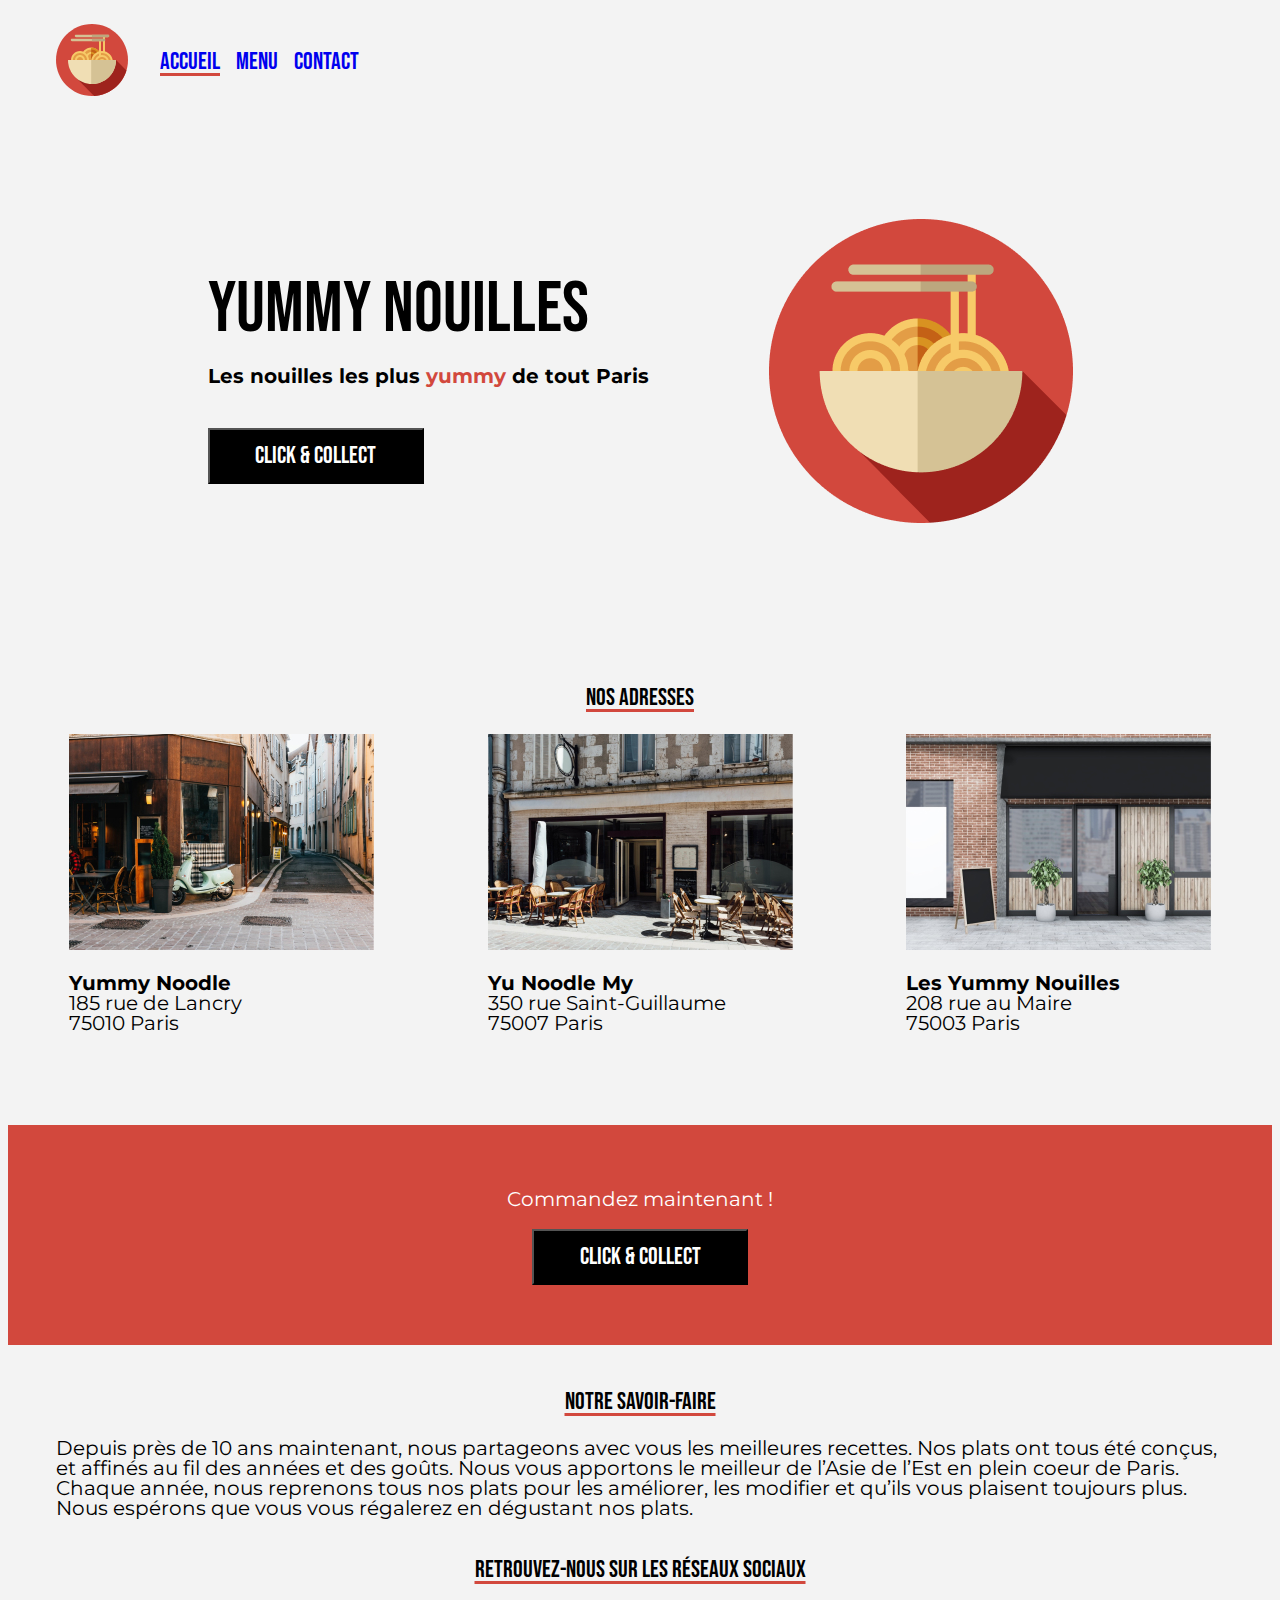
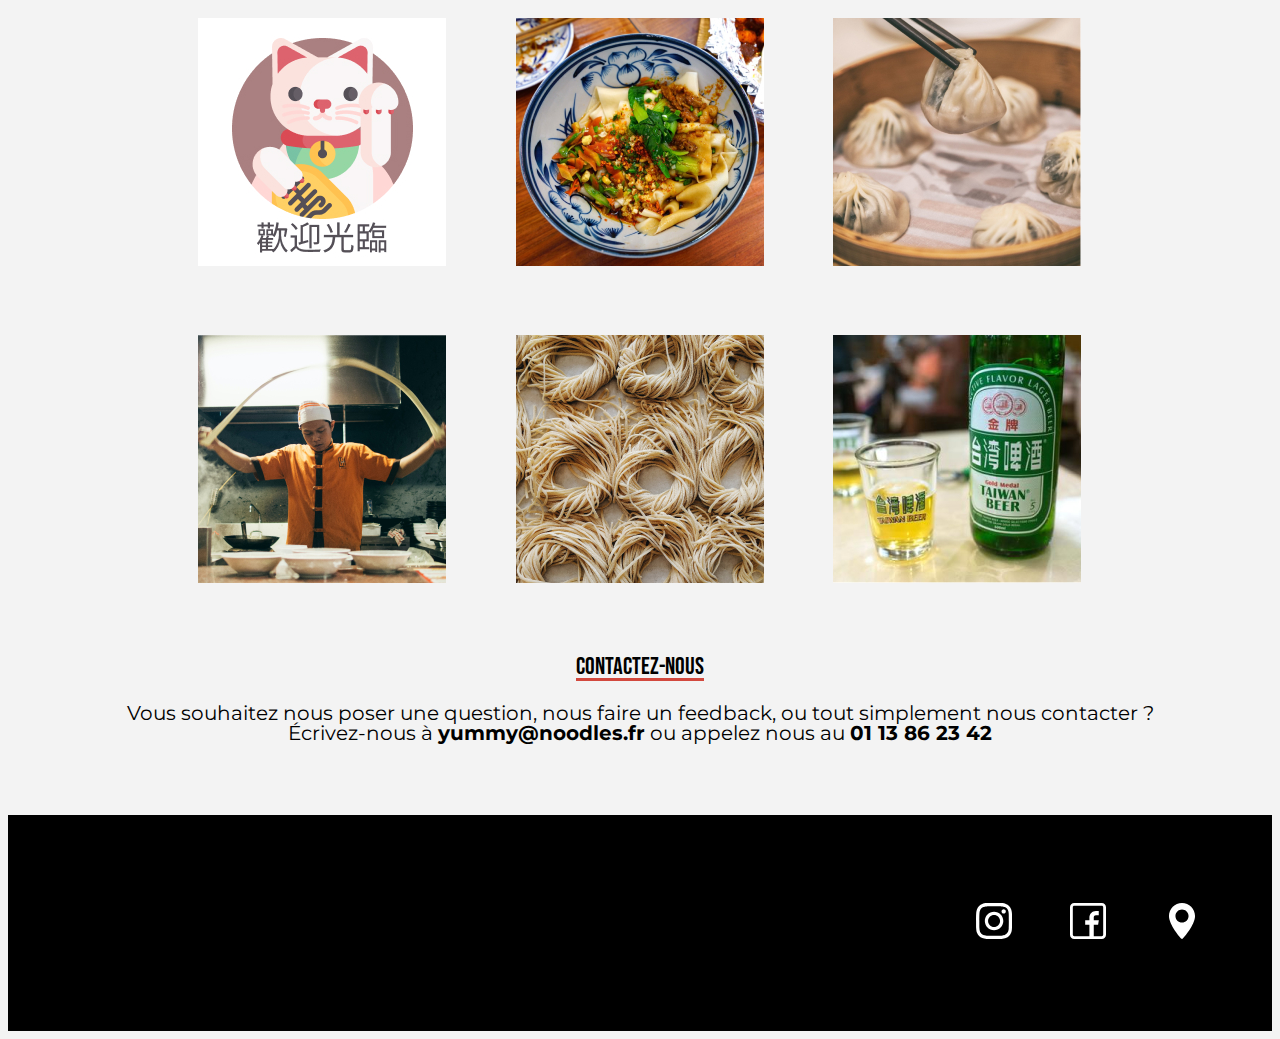
<file: index.html>
<!DOCTYPE html>
<html>
	<head>
		<meta charset="utf-8">
		<meta http-equiv="X-UA-Compatible" content="IE=edge">
		<meta name="viewport" content="width=device-width, initial-scale=1.0">
		<title>Yummy Nouilles - Accueil</title>
		<link rel="icon" type="image/svg+xml" href="assets/logo.svg">
		<link rel="stylesheet" href="styles/main.css">
	</head>
	<body>
		<header class="appBar">
		 <a href="index.html"><img src="assets/logo.svg" class="appBar__icon" alt="Logo Yummy Nouilles"></a>
		 <nav class="appBar__nav">
		  <a href="index.html" class="appBar__navItem active">Accueil</a>
		  <a href="menu.html" class="appBar__navItem">Menu</a>
		  <a href="contact.html" class="appBar__navItem">Contact</a>
		 </nav>
		</header>
		<section class="hero">
			<div>
				<h1>YUMMY NOUILLES</h1>
				<p class="description"><strong>Les nouilles les plus <span class="text-red">yummy</span> de tout Paris</strong></p>
				<a href="menu.html"><button class="cta">CLICK & COLLECT</button></a>
			</div>
			<img src="assets/logo_xl.png" alt="Logo Yummy Nouilles">
		</section>
		<section class="address">
			<h2>NOS ADRESSES</h2>
			<div class="facade">
				<div>
					<img src="assets/img/Facade_Yummy_Nouille_1_1_20.jpg" alt="Facade Yummy Nouille 1">
					<p>
						<strong>Yummy Noodle</strong><br>
						185 rue de Lancry<br>
						75010 Paris
					</p>
				</div>
				<div>
					<img src="assets/img/Facade_Yummy_Nouille_2_1_18.jpg" alt="Facade Yummy Nouille 2">
					<p>
						<strong>Yu Noodle My</strong><br>
						350 rue Saint-Guillaume<br>
						75007 Paris
					</p>
				</div>
				<div>
					<img src="assets/img/Facade_Yummy_Nouille_3_1_34.jpg" alt="Facade Yummy Nouille 3">
					<p>
						<strong>Les Yummy Nouilles</strong><br>
						208 rue au Maire<br>
						75003 Paris
					</p>
				</div>
			</div>
		</section>
		<section class="cta-banner">
			<p>Commandez maintenant !</p>
			<a href="menu.html"><button class="cta">CLICK & COLLECT</button></a>
		</section>
		<section class="savoir-faire">
			<h2>NOTRE SAVOIR-FAIRE</h2>
			<p>
				Depuis près de 10 ans maintenant, nous partageons avec vous les meilleures recettes. Nos plats ont tous été conçus, et affinés au fil des années et des goûts. Nous vous apportons le meilleur de l’Asie de l’Est en plein coeur de Paris. Chaque année, nous reprenons tous nos plats pour les améliorer, les modifier et qu’ils vous plaisent toujours plus. Nous espérons que vous vous régalerez en dégustant nos plats.
			</p>
		</section>
		<section class="social">
			<h2>RETROUVEZ-NOUS SUR LES RÉSEAUX SOCIAUX</h2>
			<div class="grid-container">
				<img src="assets/img/Yummy_Nouilles_img_1.jpg" alt="Yummy Nouilles 1">
				<img src="assets/img/Yummy_Nouilles_img_4.jpg" alt="Yummy Nouilles 2">
				<img src="assets/img/Yummy_Nouilles_img_2.jpg" alt="Yummy Nouilles 3">
				<img src="assets/img/Yummy_Nouilles_img_6.jpg" alt="Yummy Nouilles 4">
				<img src="assets/img/Yummy_Nouilles_img_5.jpg" alt="Yummy Nouilles 5">
				<img src="assets/img/Yummy_Nouilles_img_3.jpg" alt="Yummy Nouilles 6">
			</div>
		</section>
		<section class="contact">
			<h2>CONTACTEZ-NOUS</h2>
			<p>
				Vous souhaitez nous poser une question, nous faire un feedback, ou tout simplement nous contacter ?<br>
				Écrivez-nous à <strong>yummy@noodles.fr</strong> ou appelez nous au <strong>01 13 86 23 42</strong>
			</p>
		</section>
		<footer>
			<div>
				<a href="https://instagram.com" rel="noopener noreferrer" target="_blank">
					<img src="assets/icons/instagram_1.svg" class="footer-icon" alt="Intagram">
				</a>
				<a href="https://facebook.com" rel="noopener noreferrer" target="_blank">
					<img src="assets/icons/facebook_1.svg" class="footer-icon" alt="Facebook">
				</a>
				<a href="https://maps.google.com" rel="noopener noreferrer" target="_blank">
					<img src="assets/icons/maps-and-flags_1.svg" class="footer-icon" alt="Map">
				</a>
			</div>
		</footer>
	</body>
</html>
</file>
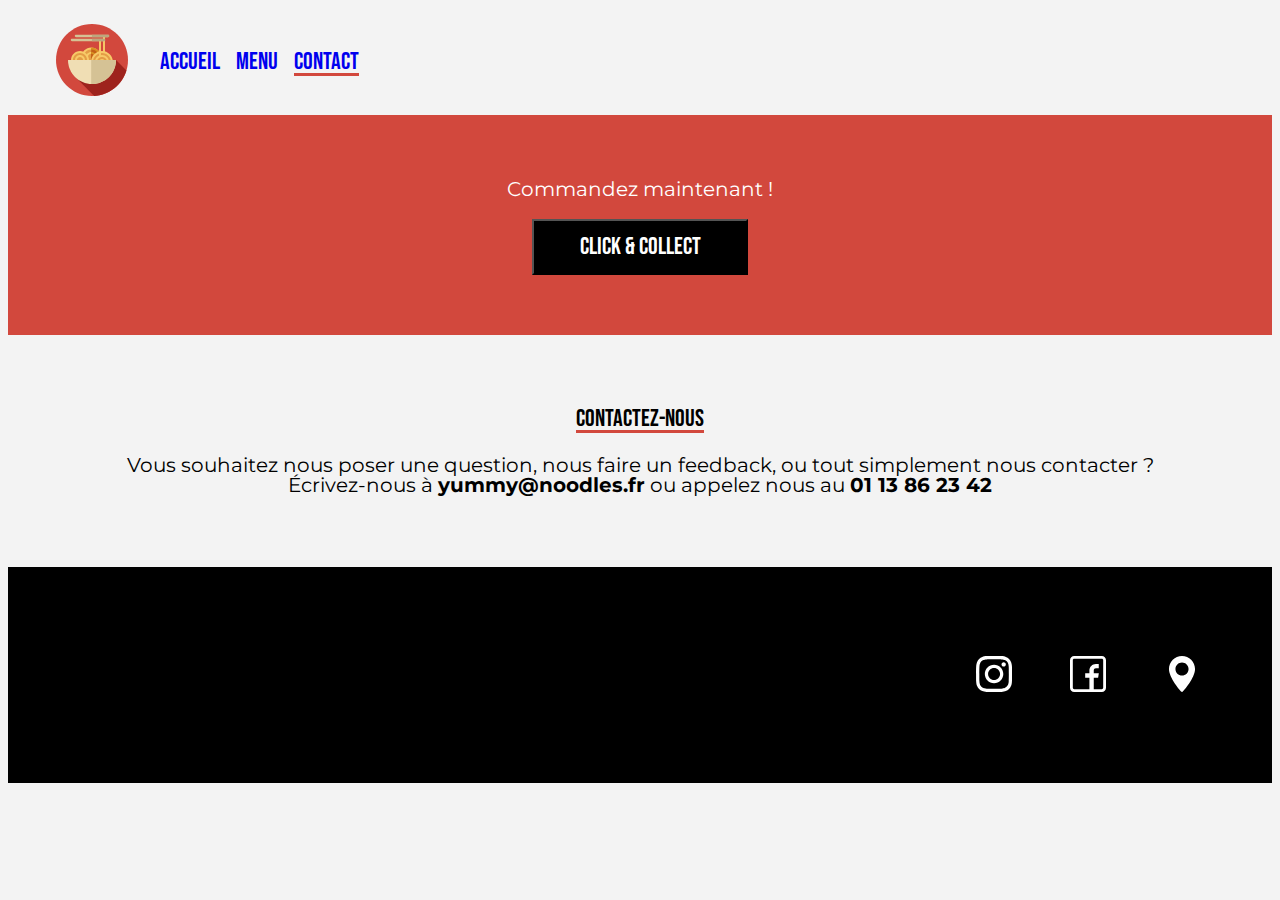
<file: contact.html>
<!DOCTYPE html>
<html>
<head>
	<meta charset="utf-8">
	<meta http-equiv="X-UA-Compatible" content="IE=edge">
	<meta name="viewport" content="width=device-width, initial-scale=1.0">
	<title>Yummy Nouilles - Contact</title>
	<link rel="icon" type="image/svg+xml" href="assets/logo.svg">
	<link rel="stylesheet" href="styles/main.css">
</head>
<body>
	<header class="appBar">
	 <a href="index.html"><img src="assets/logo.svg" class="appBar__icon" alt="Logo Yummy Nouilles"></a>
	 <nav class="appBar__nav">
	  <a href="index.html" class="appBar__navItem">Accueil</a>
	  <a href="menu.html" class="appBar__navItem">Menu</a>
	  <a href="contact.html" class="appBar__navItem active">Contact</a>
	 </nav>
	</header>
	<section class="cta-banner">
		<p>Commandez maintenant !</p>
		<a href="menu.html"><button class="cta">CLICK & COLLECT</button></a>
	</section>
	<section class="contact">
		<h2>CONTACTEZ-NOUS</h2>
		<p>
			Vous souhaitez nous poser une question, nous faire un feedback, ou tout simplement nous contacter ?<br>
			Écrivez-nous à <strong>yummy@noodles.fr</strong> ou appelez nous au <strong>01 13 86 23 42</strong>
		</p>
	</section>
	<footer>
		<div>
			<a href="https://instagram.com" rel="noopener noreferrer" target="_blank">
				<img src="assets/icons/instagram_1.svg" class="footer-icon" alt="Intagram">
			</a>
			<a href="https://facebook.com" rel="noopener noreferrer" target="_blank">
				<img src="assets/icons/facebook_1.svg" class="footer-icon" alt="Facebook">
			</a>
			<a href="https://maps.google.com" rel="noopener noreferrer" target="_blank">
				<img src="assets/icons/maps-and-flags_1.svg" class="footer-icon" alt="Map">
			</a>
		</div>
	</footer>
</body>
</html>
</file>
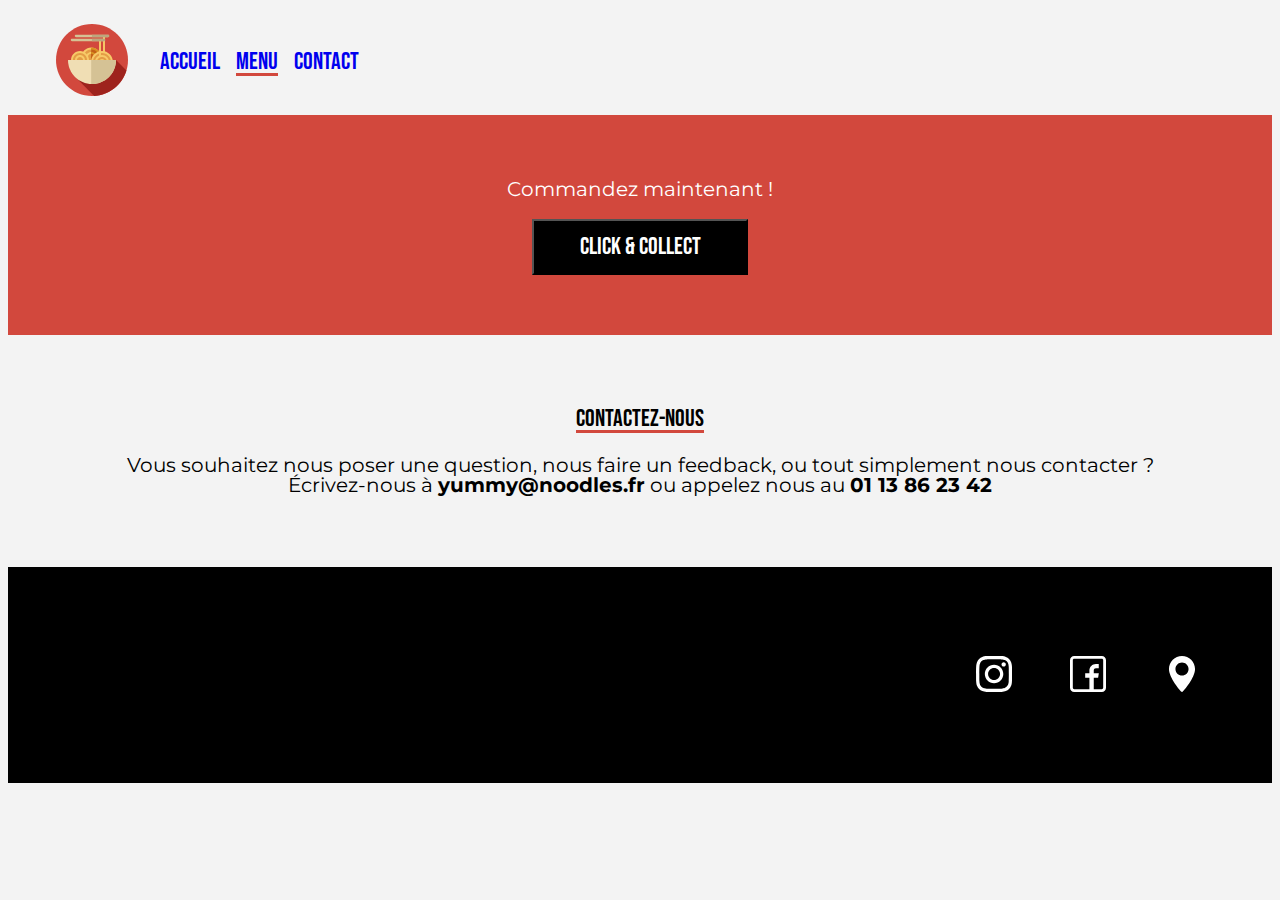
<file: menu.html>
<!DOCTYPE html>
<html>
<head>
	<meta charset="utf-8">
	<meta http-equiv="X-UA-Compatible" content="IE=edge">
	<meta name="viewport" content="width=device-width, initial-scale=1.0">
	<title>Yummy Nouilles - Menu</title>
	<link rel="icon" type="image/svg+xml" href="assets/logo.svg">
	<link rel="stylesheet" href="styles/main.css">
</head>
<body>
	<header class="appBar">
	 <a href="index.html"><img src="assets/logo.svg" class="appBar__icon" alt="Logo Yummy Nouilles"></a>
	 <nav class="appBar__nav">
	  <a href="index.html" class="appBar__navItem">Accueil</a>
	  <a href="menu.html" class="appBar__navItem active">Menu</a>
	  <a href="contact.html" class="appBar__navItem">Contact</a>
	 </nav>
	</header>
	<section class="cta-banner">
		<p>Commandez maintenant !</p>
		<a href="menu.html"><button class="cta">CLICK & COLLECT</button></a>
	</section>
	<section class="contact">
		<h2>CONTACTEZ-NOUS</h2>
		<p>
			Vous souhaitez nous poser une question, nous faire un feedback, ou tout simplement nous contacter ?<br>
			Écrivez-nous à <strong>yummy@noodles.fr</strong> ou appelez nous au <strong>01 13 86 23 42</strong>
		</p>
	</section>
	<footer>
		<div>
			<a href="https://instagram.com" rel="noopener noreferrer" target="_blank">
				<img src="assets/icons/instagram_1.svg" class="footer-icon" alt="Intagram">
			</a>
			<a href="https://facebook.com" rel="noopener noreferrer" target="_blank">
				<img src="assets/icons/facebook_1.svg" class="footer-icon" alt="Facebook">
			</a>
			<a href="https://maps.google.com" rel="noopener noreferrer" target="_blank">
				<img src="assets/icons/maps-and-flags_1.svg" class="footer-icon" alt="Map">
			</a>
		</div>
	</footer>
</body>
</html>
</file>
<file: styles/main.css>
@import url('https://fonts.googleapis.com/css2?family=Bebas+Neue&family=Montserrat:wght@400;600&display=swap');

/* Pages */
@import 'pages/home.css';

/* Modules */
@import 'modules/appBar.css';
@import 'modules/cta.css';
@import 'modules/cta-banner.css';
@import 'modules/contact.css';
@import 'modules/footer.css';

/* Design System */
:root {
	/* colors */
	--red-highlight: #D2483D;
    --light-grey: #F3F3F3;
    --black: #000000;
    --white: #FFFFFF;

    /* Text configuration */
    --body-font: 'Montserrat';
    --body-highlight-font: 'Montserrat';
    --header-font: 'Bebas Neue';
    --title-font: 'Bebas Neue';

    --body-font-weight: 400;
    --body-highlight-font-weight: 600;
    --header-font-weight: 400;
    --title-font-weight: 400;

    --body-font-size: 1.25rem;
    --body-highlight-font-size: 1.25rem;
    --header-font-size: 4.5rem;
    --title-font-size: 1.5rem;

    --body-line-height: 100%;
    --body-highlight-line-height: 100%;
    --header-line-height: 100%;
    --title-line-height: 100%;
}

body {
    background-color: var(--light-grey);
    font-family: var(--body-font);
    font-style: normal;
    font-weight: var(--body-font-weight);
    font-size: var(--body-font-size);
    line-height: var(--body-line-height);
    color: var(--black);
}

h1 {
    font-family: var(--header-font);
    font-style: normal;
    font-weight: var(--header-font-weight);
    font-size: var(--header-font-size);
    line-height: var(--header-line-height);
    color: var(--black);
    margin-block-start: 1rem;
    margin-block-end: 1rem;
}

h2 {
    font-family: var(--title-font);
    font-style: normal;
    font-weight: var(--title-font-weight);
    font-size: var(--title-font-size);
    line-height: var(--title-line-height);
    color: var(--black);
    text-decoration: underline var(--red-highlight);
    text-underline-offset: 0.25rem;
	text-decoration-thickness: 0.188rem;
	text-align: center;
	margin-block-start: 1em;
    margin-block-end: 1em;
}

a {
	text-decoration: none;
}

@media (max-width: 768px) {
  :root {
    /* Mobile Variables */
    --body-font-size: 1rem;
    --body-highlight-font-size: 1rem;
    --header-font-size: 2.5rem;
    --title-font-size: 1.25rem;

    --body-line-height: 1.25rem;
    --body-highlight-line-height: 1.25rem;
    --header-line-height: 3rem;
    --title-line-height: 1.5rem;
  }
}
</file>
